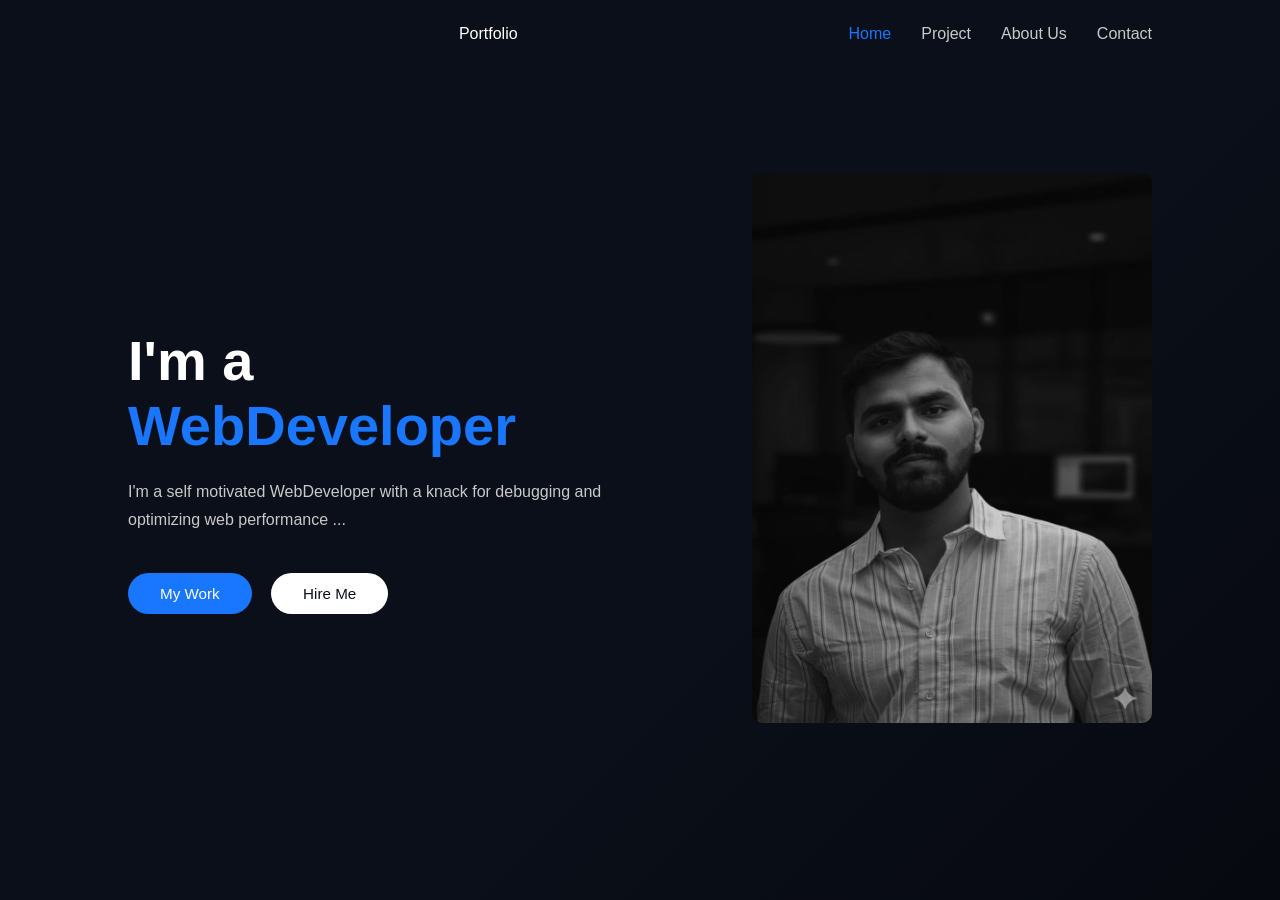
<file: index.html>
<!DOCTYPE html>
<html lang="en">
<head>
    <meta charset="UTF-8">
    <meta name="viewport" content="width=device-width, initial-scale=1.0">
    <title>My Portfolio | Home</title>
    <link rel="stylesheet" href="style.css">
  
</head>
<body>

    <!-- Header / Navbar -->
    <header>
        <div class="logo"></div>Portfolio</span></div>
        <nav>
            <ul>
                <li><a href="index.html" class="active">Home</a></li>
                <li><a href="projects.html">Project</a></li>
                <li><a href="portfolio.html">About Us</a></li>
                <li><a href="contact.html">Contact</a></li>
            </ul>
        </nav>
    </header>

    <!-- Hero Section -->
    <section class="hero">
        <div class="content">
            <div class="social-links">
                <a href="#"><i class="facebook-f"></i></a>
                <a href="#"><i class="twitter"></i></a>
                <a href="#"><i class="instagram"></i></a>
                <a href="#"><i class="linkedin-in"></i></a>
                <a href="#"><i class="Github"></i></a>
               
            </div>
            <h1>I'm a <span>WebDeveloper</span></h1>
            <p>I'm a self motivated WebDeveloper with a knack for debugging and optimizing web performance ...</p>
            <div class="buttons">
                <a href="portfolio.html" class="btn blue">My Work</a>
                <a href="contact.html" class="btn white">Hire Me</a>
            </div>
        </div>
        <div class="image">
            <img src="WhatsApp Image 2025-11-03 at 13.54.53_7131d72f.jpg" alt="Profile Image" width="150" height="550" >
        </div>
    </section>

</body>
</html>
</file>
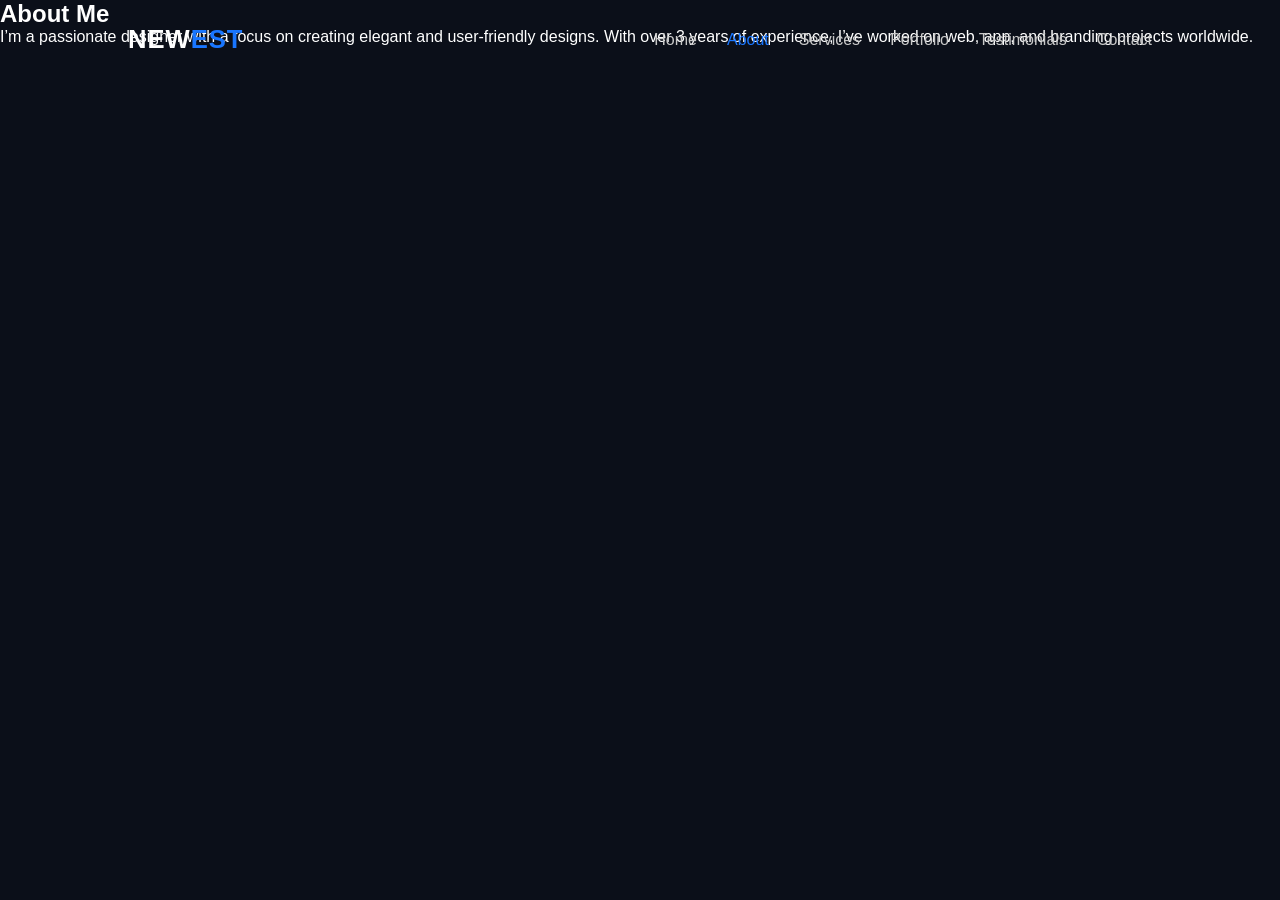
<file: aboutUs.html>
<!DOCTYPE html>
<html lang="en">
<head>
    <meta charset="UTF-8">
    <meta name="viewport" content="width=device-width, initial-scale=1.0">
    <title>About | Designer Portfolio</title>
    <link rel="stylesheet" href="aboutUs.css">
</head>
<body>

<header>
    <div class="logo">NEW<span>EST</span></div>
    <nav>
        <ul>
            <li><a href="index.html">Home</a></li>
            <li><a href="about.html" class="active">About</a></li>
            <li><a href="services.html">Services</a></li>
            <li><a href="portfolio.html">Portfolio</a></li>
            <li><a href="testimonials.html">Testimonials</a></li>
            <li><a href="contact.html">Contact</a></li>
        </ul>
    </nav>
</header>

<section class="about-section">
    <div class="container">
        <h1>About Me</h1>
        <p>I’m a passionate designer with a focus on creating elegant and user-friendly designs. With over 3 years of experience, I’ve worked on web, app, and branding projects worldwide.</p>
    </div>
</section>

</body>
</html>
</file>
<file: style.css>
/* ------------------------------
   RESET & GLOBAL STYLES
------------------------------ */
* {
    margin: 0;
    padding: 0;
    box-sizing: border-box;
    font-family: 'Poppins', sans-serif;
}

body {
    background-color: #0b0f19;
    color: #ffffff;
    overflow-x: hidden;
}

/* ------------------------------
   HEADER / NAVBAR
------------------------------ */
header {
    display: flex;
    justify-content: space-between;
    align-items: center;
    padding: 25px 10%;
    position: absolute;
    width: 100%;
    top: 0;
    left: 0;
    z-index: 100;
}

.logo {
    font-size: 1.6rem;
    font-weight: 700;
    color: #ffffff;
    letter-spacing: 1px;
}

.logo span {
    color: #1976ff;
}

nav ul {
    list-style: none;
    display: flex;
    gap: 30px;
}

nav ul li a {
    color: #c9c9c9;
    text-decoration: none;
    font-weight: 500;
    transition: 0.3s;
}

nav ul li a:hover,
nav ul li a.active {
    color: #1976ff;
}

/* ------------------------------
   HERO SECTION
------------------------------ */
.hero {
    display: flex;
    justify-content: space-between;
    align-items: center;
    height: 100vh;
    padding: 0 10%;
    background: linear-gradient(135deg, #0b0f19 60%, #060910 100%);
}

/* Hero Text Section */
.hero .content {
    max-width: 50%;
    z-index: 10;
}

/* Social Links */
.social-links {
    margin-bottom: 20px;
}

.social-links a {
    color: #c9c9c9;
    margin-right: 15px;
    font-size: 1.2rem;
    transition: color 0.3s ease;
}

.social-links a:hover {
    color: #1976ff;
}

/* Main Heading */
.hero h1 {
    font-size: 3.5rem;
    font-weight: 700;
    margin-bottom: 20px;
}

.hero h1 span {
    color: #1976ff;
}

/* Description */
.hero p {
    color: #c9c9c9;
    line-height: 1.7;
    margin-bottom: 40px;
    font-size: 1rem;
}

/* Buttons */
.buttons .btn {
    display: inline-block;
    padding: 12px 32px;
    border-radius: 30px;
    text-decoration: none;
    font-weight: 500;
    margin-right: 15px;
    transition: 0.3s ease;
    font-size: 0.95rem;
}

.btn.blue {
    background-color: #1976ff;
    color: #ffffff;
}

.btn.blue:hover {
    background-color: #0f5fd1;
}

.btn.white {
    background-color: #ffffff;
    color: #0b0f19;
}

.btn.white:hover {
    background-color: #cfd5e2;
}

/* ------------------------------
   HERO IMAGE SECTION
------------------------------ */
.hero .image img {
    width: 400px;
    border-radius: 10px;
    filter: grayscale(100%) brightness(0.9);
    transition: 0.4s ease;
}

.hero .image img:hover {
    filter: grayscale(0%) brightness(1);
}

/* ------------------------------
   RESPONSIVE DESIGN
------------------------------ */
@media (max-width: 992px) {
    .hero {
        flex-direction: column;
        text-align: center;
        padding-top: 120px;
    }

    .hero .content {
        max-width: 100%;
    }

    .hero .image img {
        width: 300px;
        margin-top: 40px;
    }

    header {
        padding: 20px 5%;
    }

    nav ul {
        gap: 20px;
    }

    .hero h1 {
        font-size: 2.8rem;
    }
}

@media (max-width: 600px) {
    .hero h1 {
        font-size: 2.2rem;
    }

    .hero p {
        font-size: 0.9rem;
    }

    .buttons .btn {
        padding: 10px 25px;
        font-size: 0.85rem;
    }
}
</file>
<file: aboutUs.css>
/* ------------------------------
   RESET & GLOBAL STYLES
------------------------------ */
* {
    margin: 0;
    padding: 0;
    box-sizing: border-box;
    font-family: 'Poppins', sans-serif;
}

body {
    background-color: #0b0f19;
    color: #ffffff;
    overflow-x: hidden;
}

/* ------------------------------
   HEADER / NAVBAR
------------------------------ */
header {
    display: flex;
    justify-content: space-between;
    align-items: center;
    padding: 25px 10%;
    position: absolute;
    width: 100%;
    top: 0;
    left: 0;
    z-index: 100;
}

.logo {
    font-size: 1.6rem;
    font-weight: 700;
    color: #ffffff;
    letter-spacing: 1px;
}

.logo span {
    color: #1976ff;
}

nav ul {
    list-style: none;
    display: flex;
    gap: 30px;
}

nav ul li a {
    color: #c9c9c9;
    text-decoration: none;
    font-weight: 500;
    transition: 0.3s;
}

nav ul li a:hover,
nav ul li a.active {
    color: #1976ff;
}

/* ------------------------------
   HERO SECTION
------------------------------ */
.hero {
    display: flex;
    justify-content: space-between;
    align-items: center;
    height: 100vh;
    padding: 0 10%;
    background: linear-gradient(135deg, #0b0f19 60%, #060910 100%);
}

/* Hero Text Section */
.hero .content {
    max-width: 50%;
    z-index: 10;
}

/* Social Links */
.social-links {
    margin-bottom: 20px;
}

.social-links a {
    color: #c9c9c9;
    margin-right: 15px;
    font-size: 1.2rem;
    transition: color 0.3s ease;
}

.social-links a:hover {
    color: #1976ff;
}

/* Main Heading */
.hero h1 {
    font-size: 3.5rem;
    font-weight: 700;
    margin-bottom: 20px;
}

.hero h1 span {
    color: #1976ff;
}

/* Description */
.hero p {
    color: #c9c9c9;
    line-height: 1.7;
    margin-bottom: 40px;
    font-size: 1rem;
}

/* Buttons */
.buttons .btn {
    display: inline-block;
    padding: 12px 32px;
    border-radius: 30px;
    text-decoration: none;
    font-weight: 500;
    margin-right: 15px;
    transition: 0.3s ease;
    font-size: 0.95rem;
}

.btn.blue {
    background-color: #1976ff;
    color: #ffffff;
}

.btn.blue:hover {
    background-color: #0f5fd1;
}

.btn.white {
    background-color: #ffffff;
    color: #0b0f19;
}

.btn.white:hover {
    background-color: #cfd5e2;
}

/* ------------------------------
   HERO IMAGE SECTION
------------------------------ */
.hero .image img {
    width: 400px;
    border-radius: 10px;
    filter: grayscale(100%) brightness(0.9);
    transition: 0.4s ease;
}

.hero .image img:hover {
    filter: grayscale(0%) brightness(1);
}

/* ------------------------------
   RESPONSIVE DESIGN
------------------------------ */
@media (max-width: 992px) {
    .hero {
        flex-direction: column;
        text-align: center;
        padding-top: 120px;
    }

    .hero .content {
        max-width: 100%;
    }

    .hero .image img {
        width: 300px;
        margin-top: 40px;
    }

    header {
        padding: 20px 5%;
    }

    nav ul {
        gap: 20px;
    }

    .hero h1 {
        font-size: 2.8rem;
    }
}

@media (max-width: 600px) {
    .hero h1 {
        font-size: 2.2rem;
    }

    .hero p {
        font-size: 0.9rem;
    }

    .buttons .btn {
        padding: 10px 25px;
        font-size: 0.85rem;
    }
}
</file>
